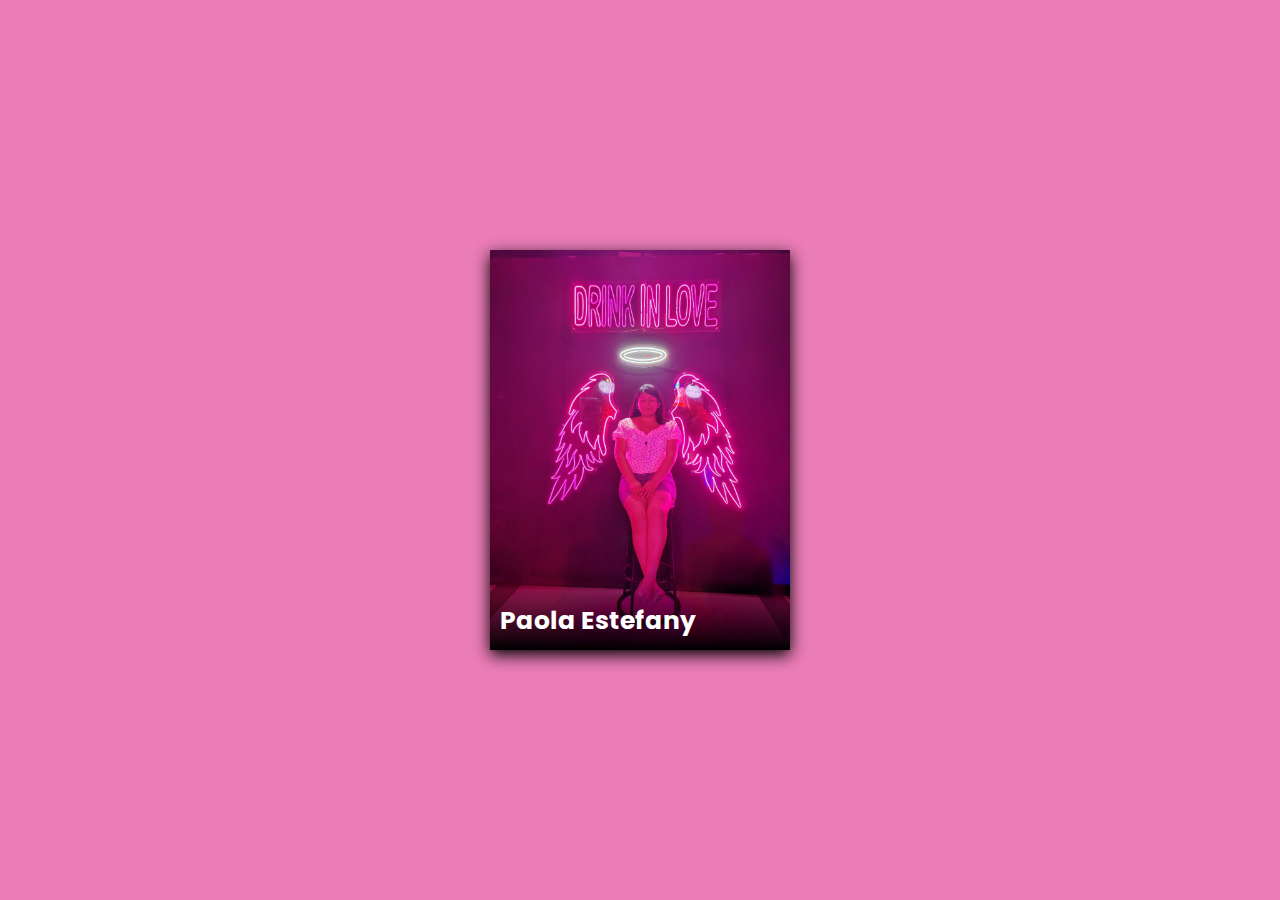
<file: docs/index.html>
<!DOCTYPE html>
<html lang="en">
<head>
    <meta charset="UTF-8">
    <meta http-equiv="X-UA-Compatible" content="IE=edge">
    <meta name="viewport" content="width=device-width, initial-scale=1.0">
    <title>Feliz Aniversario</title>

    <link rel="preconnect" href="https://fonts.googleapis.com">
    <link rel="preconnect" href="https://fonts.gstatic.com" crossorigin>
    <link href="https://fonts.googleapis.com/css2?family=Poppins:wght@100;200;300;400;500;600&display=swap" rel="stylesheet">

    <link rel="stylesheet" href="https://cdnjs.cloudflare.com/ajax/libs/font-awesome/6.1.1/css/all.min.css" integrity="sha512-KfkfwYDsLkIlwQp6LFnl8zNdLGxu9YAA1QvwINks4PhcElQSvqcyVLLD9aMhXd13uQjoXtEKNosOWaZqXgel0g==" crossorigin="anonymous" referrerpolicy="no-referrer" />
    
    <link rel="stylesheet" href="style.css">

</head>
<body>
    
    <div class="card">
        <div class="card_landing" style="--i:url(paola-angelita.jpg)">
            <h6>Paola Estefany</h6>
        </div>
        <div class="card_info">
            <div class="head">
                <p class="title">Feliz Dia</p>
                <div class="description">
                    <div class="item">
                        <i class="fa-regular fa-clock"></i>
                        <p>4.7 años</p>
                    </div>
                    <div class="item">
                        <i class="fa-regular fa-calendar"></i>
                        <p>11-02-2024</p>
                    </div>
                </div>
            </div>
            

            <div class="content">
                <p class="title">Agradecimientos:</p>
                <ul class="list">
                    <li>Gracias por quererme</li>
                    <li>Gracias por aguantarme</li>
                    <li>Gracias por seguir conmigo</li>
                    <li>Gracias por ayudarme</li>
                    <li>Gracias por apoyarme</li>
                    <li>Gracias por todo</li>
                </ul>
            </div>

            <div class="action">
                <a href="corazon.html" class="btn">Mostrar</a>
            </div>
        </div>
    </div>
    
</body>
</html>
</file>
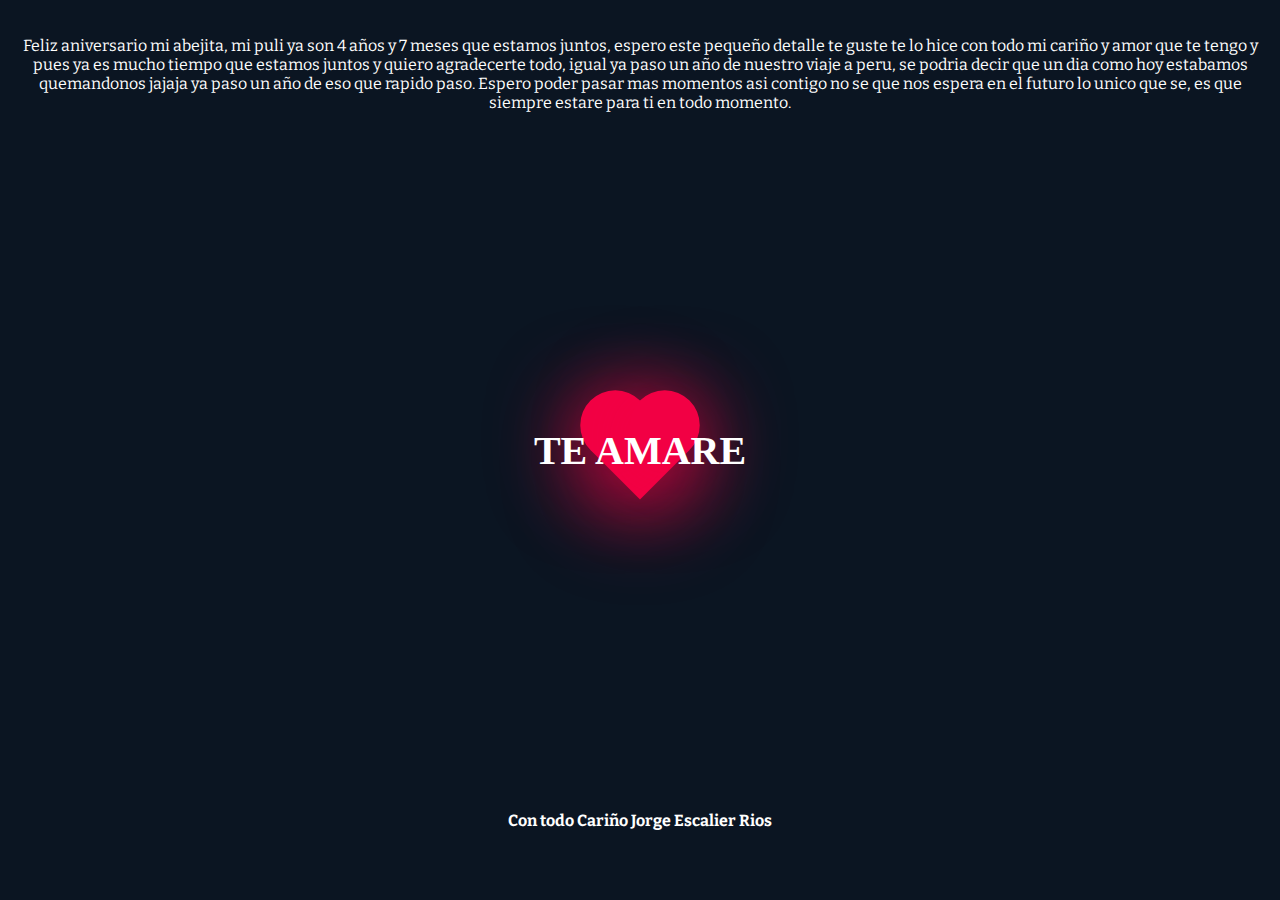
<file: docs/corazon.html>
<!DOCTYPE html>
<html lang="en">
<head>
    <meta charset="UTF-8">
    <meta name="viewport" content="width=device-width, initial-scale=1.0">
    <title>Corazón</title>
    <link rel="stylesheet" href="style1.css">
</head>
<body>
    <div class="palabras">
        <p>Feliz aniversario mi abejita, mi puli ya son 4 años y 7 meses que estamos juntos,
             espero este pequeño detalle te guste te lo hice con todo mi cariño y amor que te
             tengo y pues ya es mucho tiempo que estamos juntos y quiero agradecerte todo,
             igual ya paso un año de nuestro viaje a peru, se podria decir que un dia como hoy
             estabamos quemandonos jajaja ya paso un año de eso que rapido paso.
             Espero poder pasar mas momentos asi contigo no se que nos espera en el futuro
             lo unico que se, es que siempre estare para ti en todo momento.
        </p>
    </div>
    <div class="corazon"></div>
    <div class="titulo"><h1>TE AMARE</h1></div>

    <div class="footer"> Con todo Cariño Jorge Escalier Rios</div>

</body>
</html>
</file>
<file: docs/style.css>
* {
    margin: 0;
    padding: 0;
    box-sizing: border-box;   
    font-family: 'Poppins', sans-serif; 
}

body {
    display: flex;
    justify-content: center;
    align-items: center;
    min-height: 100vh;
    background: #EA7CB6;
}

.card {
    position: relative;
    width: 300px;
    height: 400px;
}

.card .card_landing {
    position: relative;
    width: 100%;
    height: 100%;
    box-shadow: 0 5px 15px #000;
    background: linear-gradient(transparent 80%, #000), var(--i);
    background-position: center;
    background-size: cover;
    z-index: 100;
}

.card .card_landing h6 {
    position: absolute;
    bottom: 10px;
    left: 10px;
    font-size: 25px;
    color: #fff;
}

.card .card_info {
    position: absolute;
    width: 90%;
    height: 90%;
    left: 0;
    bottom: 0;
    right: 0;
    top: 0;
    margin: auto;
    padding: 15px;
    background: #fff;
    z-index: 90;
    box-shadow: 0 5px 10px #000;
    transition: .5s;
}

.card:hover .card_info {
    left: 100%;
}

.card_info .head {
    padding: 5px 0;
    border-bottom: solid 1px #bc8811;
}

.card_info .head .title {
    font-size: 20px;
    font-weight: 700;
    color: #bc8811;
}

.card_info .head .description {
    display: flex;
    gap: 10px;
}

.card_info .head .description .item {
    display: flex;
    gap: 5px;
    align-items: center;
}

.card_info .head .description .item i {
    color: #bc8811;
    font-size: 15px;
}

.card_info .head .description .item p {
    font-size: 13px;
}

.card_info .content {
    margin-top: 15px;
}

.card_info .content .title{
    font-weight: bold;
}

.card_info .content .list {
    padding: 10px 15px;
}

.card_info .content .list li {
    font-size: 14px;
    margin-bottom: 5px;
    list-style-image: url('corazon.png');
}

.card_info .action .btn {
    padding: 10px;
    color: #fff;
    width: 100%;
    text-decoration: none;
    text-align: center;
    background: #bc8811;
    display: block;
    margin-top: 10px;
}

@media screen and (max-width: 560px) {

    .card:hover .card_info {
        
        left: 0%;
        top: 143%;
    }
}
</file>
<file: docs/style1.css>
@import url('https://fonts.googleapis.com/css2?family=Bitter:ital,wght@0,100..900;1,100..900&family=Kalam&family=Merriweather:ital,wght@0,300;0,400;0,700;0,900;1,300;1,400;1,700;1,900&display=swap');

body {
    margin: 0;
    padding: 0;
    min-height: 100vh;
    display: flex;
    align-items: center;
    justify-content: center;
    background: #0b1522;
}

.palabras {
    display: flex;
    position: absolute;
    padding: 20px;
    top: 0;
    color: rgb(255, 255, 255);
    text-align: center;
    font-family: "Bitter", serif;
}

.corazon {
    height: 70px;
    width: 70px;
    background: #f20044;
    position: relative;
    transform: rotate(-45deg);
    box-shadow: -10px 10px 90px #f20044;
    animation: corazon 0.6s linear infinite;
}

.footer {
    position: absolute;
    bottom: 0;
    padding: 70px;
    color: rgb(255, 255, 255);
    font-weight: bold;
    text-align: center;
    font-family: "Bitter", serif;
}

.titulo {
    position: absolute;
    font-size: 20px;
    text-align: center;
    color: rgb(255, 255, 255);
}

@keyframes corazon {
    0%{
        transform: rotate(-45deg) scale(1.07);
    }
    80%{
        transform: rotate(-45deg) scale(1.0);
    }
    100%{
        transform: rotate(-45deg) scale(0.8);
    }
}

.corazon:before {
    content: '';
    position: absolute;
    height: 70px;
    width: 70px;
    background: #f20044;
    top: -50%;
    border-radius: 50px;
    box-shadow: -10px 10px 90px #f20044;
}

.corazon:after {
    content: '';
    position: absolute;
    height: 70px;
    width: 70px;
    background: #f20044;
    right: -50%;
    border-radius: 50px;
    box-shadow: -10px 10px 90px #f20044;
}
</file>
